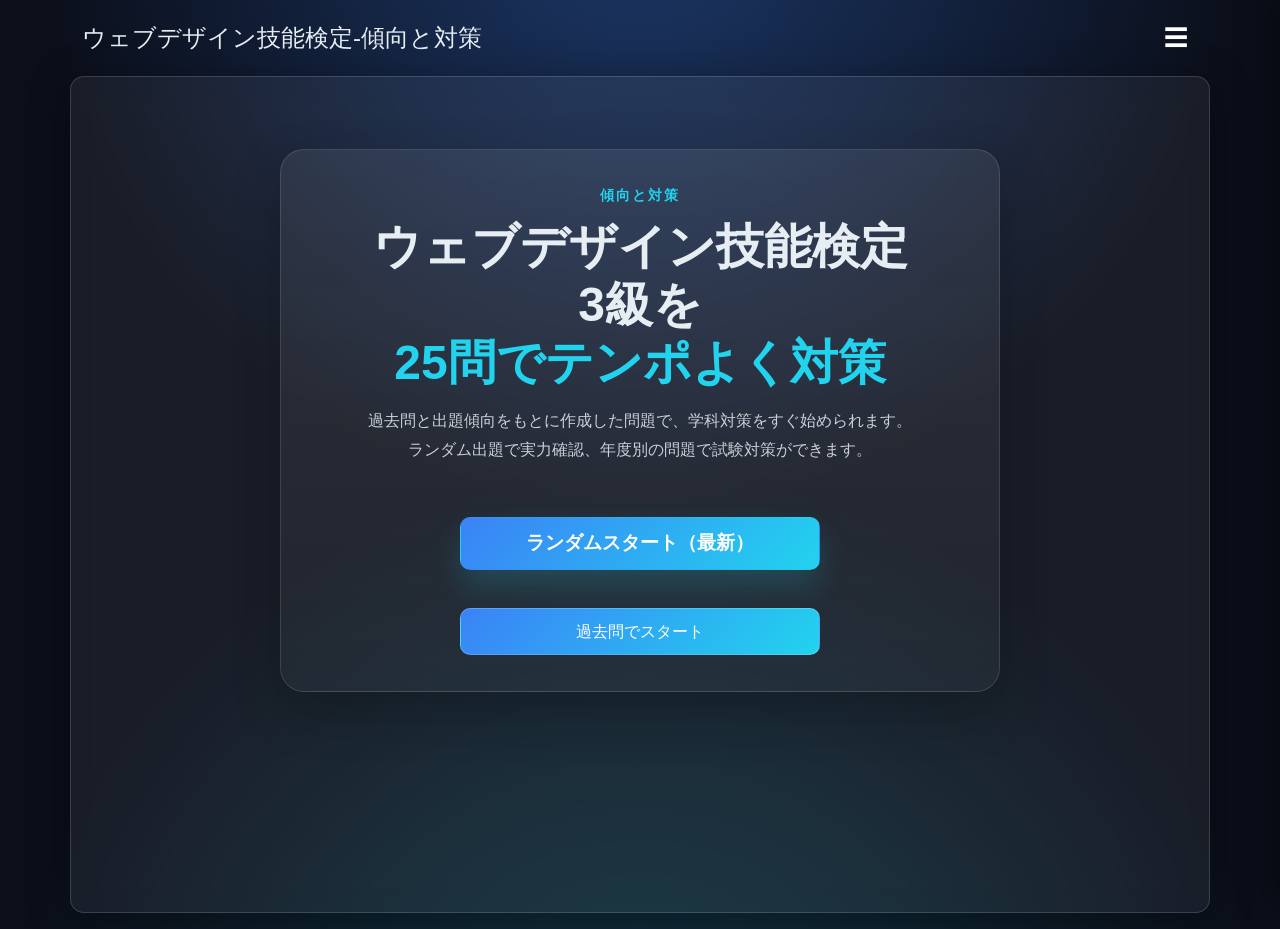
<file: index.html>
<!doctype html>
<html lang="ja">
  <head>
    <meta charset="UTF-8" />
    <meta name="viewport" content="width=device-width, initial-scale=1.0" />
    <meta
      name="description"
      content="このクイズは、ウェブデザイン技能検定3級（学科）の過去問と出題傾向をもとに作成した練習問題で実力を確認できる無料ツールです。ランダムに25問が出題され、70%以上の正答で合格レベルを目指せます。"
    />
    <meta property="og:title" content="ウェブデザイン技能検定3級 傾向と対策" />
    <meta
      property="og:description"
      content="過去問と出題傾向をもとに作成した問題で、学科対策ができる無料ツール。"
    />
    <meta property="og:type" content="website" />
    <meta property="og:url" content="https://web.fukuokamiyako.com/" />
    <meta
      property="og:image"
      content="https://web.fukuokamiyako.com/images/ogp.png"
    />
    <meta name="twitter:card" content="summary_large_image" />
    <meta name="twitter:title" content="ウェブデザイン技能検定3級 傾向と対策" />
    <meta
      name="twitter:description"
      content="過去問と出題傾向をもとに作成した問題で学科対策。無料で挑戦できます。"
    />
    <meta
      name="twitter:image"
      content="https://web.fukuokamiyako.com/images/ogp.png"
    />
    <script type="application/ld+json">
      {
        "@context": "https://schema.org",
        "@type": "WebApplication",
        "name": "ウェブデザイン技能検定3級 傾向と対策",
        "url": "https://web.fukuokamiyako.com/",
        "applicationCategory": "EducationApplication",
        "operatingSystem": "All",
        "description": "過去問と出題傾向をもとに作成した問題で、ウェブデザイン技能検定3級学科の対策ができる無料クイズツールです。",
        "inLanguage": "ja"
      }
    </script>
    <title>ウェブデザイン技能検定 3級 傾向と対策問題</title>
    <link rel="canonical" href="https://web.fukuokamiyako.com/" />
    <link
      href="https://cdn.jsdelivr.net/npm/bootstrap@5.3.0/dist/css/bootstrap.min.css"
      rel="stylesheet"
      integrity="sha384-9ndCyUaIbzAi2FUVXJi0CjmCapSmO7SnpJef0486qhLnuZ2cdeRhO02iuK6FUUVM"
      crossorigin="anonymous"
    />
    <link rel="stylesheet" href="css/style.css?v=5" />
  </head>

  <body>
    <!-- 変更: body直下にセマンティックなheaderを追加 -->
    <header class="site-header">
      <div class="site-header-inner container">
        <h1 class="bk_title">
          <a href="https://web.fukuokamiyako.com/" id="logo-link">
            ウェブデザイン技能検定-傾向と対策
          </a>
        </h1>
        <button
          id="menu-toggle"
          class="menu-toggle"
          aria-label="メニューを開く"
        >
          ☰
        </button>
      </div>
    </header>
    <nav id="hamburger-menu" class="hamburger-menu" aria-label="サイトメニュー">
      <ul>
        <li><a href="index.html">最初に戻る</a></li>
        <li><a href="record.html">記録を見る</a></li>
        <li><a href="?set=07">最新問題</a></li>
        <li><a href="?set=0506">過去問題</a></li>
        <li><a href="https://fukuokamiyako.com">このサイトについて</a></li>
      </ul>
      <div class="menu-footer">
        <small>© Fukuokamiyako</small>
      </div>
    </nav>

    <!-- 変更: mainの中に既存コンテンツをまとめる -->
    <main>
      <div class="wrapper container">
        <div class="container mb-4 mb-lg-5 p-3">
          <div
            id="progress-info"
            class="mb-1 fw-bold"
            style="display: none"
          ></div>
          <div class="progress" style="display: none">
            <div
              id="progress-bar"
              class="progress-bar bg-success"
              style="width: 0%"
            >
              0%
            </div>
          </div>

          <div
            id="final-result"
            class="alert alert-info mt-4"
            role="alert"
            style="display: none"
          ></div>

          <button
            id="retry-button"
            class="btn btn-warning mt-3"
            style="display: none"
          >
            もう一度挑戦する
          </button>

          <div
            id="quiz-container"
            class="mt-3 mb-3 row quiz-container"
            style="display: none"
          ></div>

          <div class="next-btn mt-3">
            <div class="text-center">
              <div id="fire-effect" class="my-2"></div>
              <button
                id="next-button"
                class="btn btn-primary w-100 mt-0"
                style="display: none"
              >
                次の問題へ
              </button>
            </div>
          </div>

          <!-- 変更: ファーストビューを整理したスタートエリア -->
          <section id="start-container" class="start-hero">
            <div class="start-hero-inner">
              <p class="start-label">傾向と対策</p>

              <h2 class="start-heading">
                ウェブデザイン技能検定3級を
                <span>25問でテンポよく対策</span>
              </h2>

              <p class="start-description">
                過去問と出題傾向をもとに作成した問題で、学科対策をすぐ始められます。<br />
                ランダム出題で実力確認、年度別の問題で試験対策ができます。
              </p>

              <div class="start-buttons">
                <a
                  href="?set=07"
                  id="start-button"
                  class="btn start-main-button"
                >
                  ランダムスタート（最新）
                </a>

                <a href="?set=0506" class="btn start-sub-button">
                  過去問でスタート
                </a>
              </div>
            </div>
          </section>
        </div>
      </div>
    </main>
    <!-- 解説モーダル -->
    <div class="modal fade" id="explanationModal" tabindex="-1">
      <div class="modal-dialog modal-dialog-centered">
        <div class="modal-content">
          <div class="modal-header">
            <h5 class="modal-title text-dark">解説</h5>
            <button
              type="button"
              class="btn-close"
              data-bs-dismiss="modal"
            ></button>
          </div>

          <div class="modal-body text-dark fs-5" id="explanation-text"></div>

          <div class="modal-footer">
            <button
              type="button"
              class="btn btn-primary"
              data-bs-dismiss="modal"
            >
              閉じる
            </button>
          </div>
        </div>
      </div>
    </div>

    <script src="https://cdn.jsdelivr.net/npm/bootstrap@5.3.0/dist/js/bootstrap.bundle.min.js"></script>
    <script src="js/quiz.js?v=5"></script>
    <script src="js/ui.js?v=5"></script>
    <script src="js/app.js?v=5"></script>
  </body>
</html>
</file>
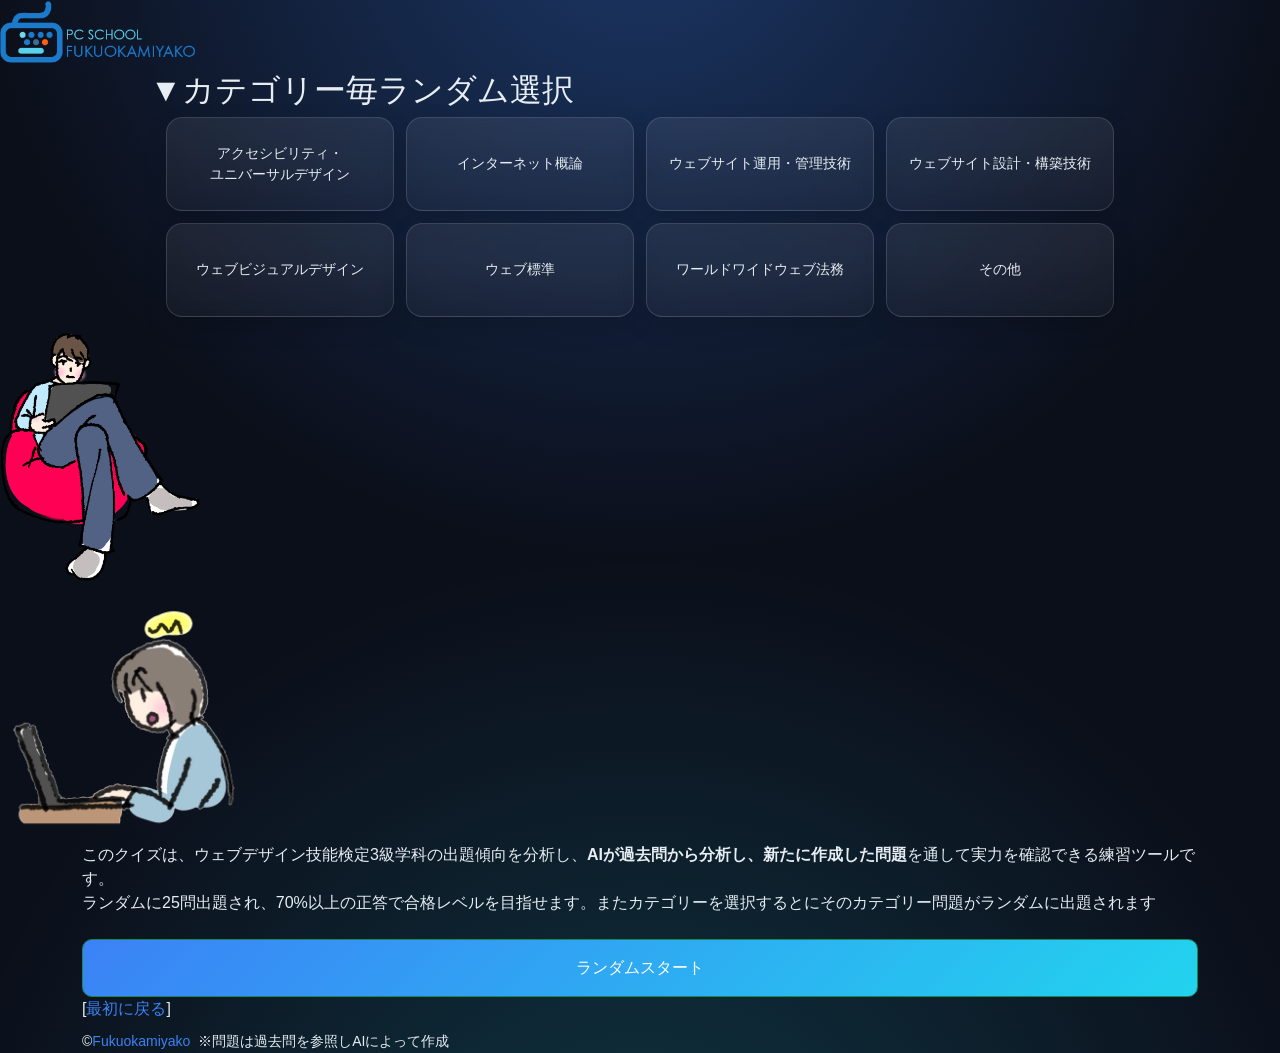
<file: index copy.html>
<!DOCTYPE html>
<html lang="ja">

<head>
    <meta charset="UTF-8">
    <meta name="viewport" content="width=device-width, initial-scale=1.0">
    <meta name="description"
        content="このクイズは、ウェブデザイン技能検定3級（学科）の出題傾向をAIが分析し、新たに作成した練習問題で実力を確認できる無料ツールです。ランダムに25問が出題され、70%以上の正答で合格レベルを目指せます。カテゴリーごとの出題も可能です。">
    <meta name="keywords" content="ウェブデザイン技能検定, 3級, 学科対策, AI問題, クイズ, 過去問, ウェブデザイン, 検定試験, 無料ツール">
    <meta property="og:title" content="ウェブデザイン技能検定3級 AI対策クイズ" />
    <meta property="og:description" content="AIが分析・作成したオリジナル問題で、過去問対策ができる無料ツール。カテゴリー選択にも対応。" />
    <meta property="og:type" content="website" />
    <meta property="og:url" content="https://web.fukuokamiyako.com/" />
    <meta property="og:image" content="https://web.fukuokamiyako.com/images/ogp.png" />
    <meta name="twitter:card" content="summary_large_image" />
    <meta name="twitter:title" content="ウェブデザイン技能検定3級 AI対策クイズ" />
    <meta name="twitter:description" content="AIが分析・作成した問題で学科対策！無料で挑戦できるカテゴリー別クイズ。" />
    <meta name="twitter:image" content="https://web.fukuokamiyako.com/images/ogp.png" />
    <script type="application/ld+json">
        {
          "@context": "https://schema.org",
          "@type": "WebApplication",
          "name": "ウェブデザイン技能検定3級 AI対策クイズ",
          "url": "https://web.fukuokamiyako.com/",
          "applicationCategory": "EducationApplication",
          "operatingSystem": "All",
          "description": "AIが分析・作成した問題で、ウェブデザイン技能検定3級学科の対策ができる無料クイズツールです。",
          "inLanguage": "ja"
        }
        </script>
    <title>ウェブデザイン技能検定 3級用AI対策問題 fukuokamiyako</title>
    <link rel="canonical" href="https://web.fukuokamiyako.com/" />
    <link href="https://cdn.jsdelivr.net/npm/bootstrap@5.3.0/dist/css/bootstrap.min.css" rel="stylesheet"
        integrity="sha384-9ndCyUaIbzAi2FUVXJi0CjmCapSmO7SnpJef0486qhLnuZ2cdeRhO02iuK6FUUVM" crossorigin="anonymous">
    <link rel="stylesheet" href="css/style.css">
</head>

<body>
    <div class="background">
        <h1 class="bk_title">
            <a href="#" id="logo-link"><img src="images/logo.png" alt="Logo" width="200"></a>
        </h1>
        <div class="category_box">
            <h2 class="bk_sub_title">▼カテゴリー毎ランダム選択</h2>
            <ul class="category">
                <li><a href="#" class="category-link">アクセシビリティ・<br>ユニバーサルデザイン</a></li>
                <li><a href="#" class="category-link">インターネット概論</a></li>
                <li><a href="#" class="category-link">ウェブサイト運用・管理技術</a></li>
                <li><a href="#" class="category-link">ウェブサイト設計・構築技術</a></li>
                <li><a href="#" class="category-link">ウェブビジュアルデザイン</a></li>
                <li><a href="#" class="category-link">ウェブ標準</a></li>
                <li><a href="#" class="category-link">ワールドワイドウェブ法務</a></li>
                <li><a href="#" class="category-link">その他</a></li>
            </ul>


        </div>
    </div>
    <div class="man"><img src="images/22329453.png" alt="" width="200"></div>
    <div class="woman"><img src="images/22327447.png" alt="" width="250"></div>

    </div>
    <div class="container">
        <h1 class="title">
            <a href="#" id="logo-link"><img src="images/logo.png" alt="Logo" width="200"></a>
        </h1>
        <main>
            <div id="progress-info" class="mb-3 fw-bold border py-1" style="display: none;">
            </div>
            <div class="progress" style="display: none;">
                <div id="progress-bar" class="progress-bar bg-success" style="width: 0%;">0%</div>
            </div>

            <div id="final-result" class="alert alert-info mt-4" role="alert" style="display: none;"></div>

            <button id="retry-button" class="btn btn-warning mt-3" style="display: none;">もう一度挑戦する</button>

            <div id="quiz-container" class="mt-3 mb-3 row quiz-container" style="display: none;"></div>

            <div class="next-btn">
                <div class="text-center">
                    <div id="fire-effect" class="my-2"></div>
                    <button id="next-button" class="btn btn-primary w-100 mt-0" style="display: none;">次の問題へ</button>
                </div>
            </div>


            <!-- スタートボタン -->
            <div id="start-container">
                <p>このクイズは、ウェブデザイン技能検定3級学科の出題傾向を分析し、<strong>AIが過去問から分析し、新たに作成した問題</strong>を通して実力を確認できる練習ツールです。</p>
                <p>ランダムに25問出題され、70%以上の正答で合格レベルを目指せます。またカテゴリーを選択するとにそのカテゴリー問題がランダムに出題されます</p>

                <button id="start-button" class="btn btn-success w-100 py-3 text-center">ランダムスタート</button>
            </div>
        </main>

        <footer>
            <p class="mb-2">[<a href="https://web.fukuokamiyako.com/" class="">最初に戻る</a>]</p>
            <small>&copy;<a href="https://fukuokamiyako.com" target="_blank">Fukuokamiyako</a>
                &nbsp;※問題は過去問を参照しAIによって作成</small>

        </footer>
    </div>

<script src="js/quiz.js"></script>
<script src="js/ui.js"></script>
<script src="js/app.js"></script>


    <script>
        // ✅ 修正済み完全版 JavaScript
        let questions = [];
        let currentQuestionIndex = 0;
        let score = 0;
        let consecutiveCorrect = 0;
        let categoryStats = {};

        document.addEventListener("DOMContentLoaded", function () {
            // ロゴクリックでリロード
            const logoLink = document.getElementById("logo-link");
            if (logoLink) {
                logoLink.addEventListener("click", function (e) {
                    e.preventDefault();
                    location.reload();
                });
            }

            // タイトルクリックでリロード
            document.addEventListener("click", function (e) {
                if (e.target && e.target.id === "title-reload") {
                    e.preventDefault();
                    location.reload();
                }
            });

            // カテゴリークリック
            document.querySelectorAll(".category-link").forEach(item => {
                item.style.cursor = "pointer";
                item.addEventListener("click", function (e) {
                    e.preventDefault();
                    const selectedCategory = this.textContent.trim();
                    showQuizUI();
                    startQuiz(selectedCategory);
                });
            });

            // ランダムスタートボタン
            document.getElementById("start-button").addEventListener("click", function () {
                showQuizUI();
                startQuiz();
            });

            // 再挑戦ボタン
            document.getElementById("retry-button").addEventListener("click", () => {
                document.getElementById("final-result").style.display = "none";
                document.getElementById("retry-button").style.display = "none";
                document.querySelector(".category_box").style.display = "block";
                document.getElementById("start-container").style.display = "block";
                document.getElementById("progress-info").style.display = "none";
                document.querySelector(".progress").style.display = "none";
                document.getElementById("quiz-container").style.display = "none";
                document.getElementById("next-button").style.display = "none";
                document.querySelector(".title").innerHTML = `
            <a href="#" id="logo-link"><img src="images/logo.png" alt="Logo" width="200"></a>
        `;
            });

            // showQuizUI
            function showQuizUI() {
                document.querySelector(".category_box").style.display = "none";
                document.getElementById("start-container").style.display = "none";
                document.getElementById("final-result").style.display = "none";
                document.getElementById("retry-button").style.display = "none";
                document.getElementById("progress-info").style.display = "block";
                document.querySelector(".progress").style.display = "block";
                document.getElementById("quiz-container").style.display = "block";
                document.getElementById("next-button").style.display = "block";
            }

            // シャッフル関数
            function shuffleArray(array) {
                for (let i = array.length - 1; i > 0; i--) {
                    const j = Math.floor(Math.random() * (i + 1));
                    [array[i], array[j]] = [array[j], array[i]];
                }
                return array;
            }

            // 問題データ取得とクイズ開始
            function startQuiz(category = null) {
                fetch("questions_with_categories.json")
                    .then(response => response.json())
                    .then(data => {
                        const filtered = category ? data.filter(q => q.category === category) : data;
                        questions = shuffleArray(filtered);
                        while (questions.length < 25) {
                            questions = questions.concat(shuffleArray(filtered));
                        }
                        questions = questions.slice(0, 25);

                        currentQuestionIndex = 0;
                        score = 0;
                        consecutiveCorrect = 0;
                        categoryStats = {};

                        document.querySelector(".title").innerHTML =
                            `<a href="#" id="title-reload" style="text-decoration: none; color: inherit;">
                        ウェブデザイン技能検定<br>3級用AI対策問題</a>` +
                            (category ? `<br><small class="text-muted">（${category}）</small>` : "");

                        showQuestion();
                    })
                    .catch(error => console.error("問題データの読み込みに失敗しました:", error));
            }

            // 次の問題ボタン
            document.getElementById("next-button").addEventListener("click", () => {
                currentQuestionIndex++;
                if (currentQuestionIndex < questions.length) {
                    showQuestion();
                } else {
                    showFinalResultWithCategoryBreakdown(score, questions, categoryStats);
                }
            });

            function updateProgress() {
                const total = questions.length;
                const answeredCount = currentQuestionIndex + 1;
                const accuracy = Math.round((score / answeredCount) * 100);
                const progressPercent = Math.round((answeredCount / total) * 100);
                let fireIcons = "🔥".repeat(Math.min(consecutiveCorrect, 25));
                setTimeout(() => {
                    document.getElementById("fire-effect").textContent = fireIcons;
                }, 10);

                document.getElementById("progress-info").innerHTML =
                    `現在 ${answeredCount} / ${total} 問  (正解数: <span class="text-success fw-bold">${score}</span>, 正答率: <span class="text-primary fw-bold">${accuracy}%</span>)`;
                document.getElementById("progress-bar").style.width = progressPercent + "%";
                document.getElementById("progress-bar").textContent = progressPercent + "%";
                document.getElementById("fire-effect").innerHTML = `<span class="fs-2 fw-bold fire-animation">${fireIcons}</span>`;
            }


            // 問題表示
            function showQuestion() {
                const quizContainer = document.getElementById("quiz-container");
                quizContainer.innerHTML = "";
                const questionData = questions[currentQuestionIndex];

                const quizWrapper = document.createElement("div");
                quizWrapper.classList.add("d-block", "gap-4");

                const leftCol = document.createElement("div");
                leftCol.classList.add("quiz-left");

                const questionBox = document.createElement("div");
                questionBox.classList.add("mb-3");
                questionBox.innerHTML = `
            <h3 class="q-title">第${currentQuestionIndex + 1}問<span>（${questionData.category || "カテゴリー不明"}）</span></h3>
            <p class="fw-bold">${questionData.question}</p>`;

                const choicesDiv = document.createElement("div");
                choicesDiv.classList.add("mb-1", "row", "mx-auto");

                const resultDiv = document.createElement("p");
                resultDiv.classList.add("fw-bold", "mt-2");

                let isAnswered = false;

                questionData.choices.forEach((choice, index) => {
                    const choiceWrapper = document.createElement("div");
                    choiceWrapper.classList.add("col", "mb-2");

                    const button = document.createElement("button");
                    button.textContent = choice;
                    button.classList.add("btn", "btn-outline-primary", "d-block", "w-100");

                    button.onclick = () => {
                        if (!isAnswered) {
                            checkAnswer(index);
                            isAnswered = true;
                        }
                    };

                    choiceWrapper.appendChild(button);
                    choicesDiv.appendChild(choiceWrapper);
                });

                leftCol.appendChild(questionBox);
                leftCol.appendChild(choicesDiv);
                leftCol.appendChild(resultDiv);

                const rightCol = document.createElement("div");
                rightCol.classList.add("quiz-right", "d-flex", "flex-column", "align-items-center", "justify-content-start");

                const explanationButton = document.createElement("button");
                explanationButton.textContent = "解説を見る";
                explanationButton.classList.add("btn", "btn-secondary", "mt-1", "w-100");

                const explanationDiv = document.createElement("div");
                explanationDiv.classList.add("text-muted", "mt-2", "w-100");
                explanationDiv.style.display = "none";

                explanationButton.onclick = () => {
                    explanationDiv.style.display = "block";
                };

                rightCol.appendChild(explanationButton);
                rightCol.appendChild(explanationDiv);

                quizWrapper.appendChild(leftCol);
                quizWrapper.appendChild(rightCol);
                quizContainer.appendChild(quizWrapper);

                function checkAnswer(selectedIndex) {
                    const correctIndex = questionData.correct;
                    const correctAnswer = questionData.choices[correctIndex];
                    const category = questionData.category || "未分類";

                    if (!categoryStats[category]) {
                        categoryStats[category] = { correct: 0, total: 0 };
                    }
                    categoryStats[category].total++;

                    if (selectedIndex === correctIndex) {
                        resultDiv.textContent = "正解です！";
                        resultDiv.classList.add("text-success", "text-center");
                        score++;
                        consecutiveCorrect++;
                        categoryStats[category].correct++;
                    } else {
                        resultDiv.textContent = "不正解です。";
                        resultDiv.classList.add("text-danger", "text-center");
                        consecutiveCorrect = 0;
                    }

                    explanationDiv.innerHTML = `<strong>正解は「${correctAnswer}」です。</strong> ${questionData.explanation}`;
                    document.getElementById("next-button").style.display = "inline-block";
                    updateProgress();
                }
            }

            // 正答率表示 + 再挑戦リンク付き結果画面
            function showFinalResultWithCategoryBreakdown(score, questions, categoryStats, selectedCategory = null) {
                document.getElementById("quiz-container").innerHTML = "";
                document.getElementById("next-button").style.display = "none";
                const accuracy = Math.round((score / questions.length) * 100);

                let resultMessage = "";
                if (accuracy === 100) resultMessage = "パーフェクト！🎉🎉🎉🎉";
                else if (accuracy >= 90) resultMessage = "かなり余裕で合格！ 🎉🎉";
                else if (accuracy >= 80) resultMessage = "余裕で合格！ 😊";
                else if (accuracy >= 70) resultMessage = "合格！ 👍";
                else resultMessage = "残念！もっと頑張ろう！ 😢";

                let categoryBreakdown = "";
                if (!selectedCategory) {
                    categoryBreakdown = "<hr><strong>カテゴリ別 正答率:</strong><ul class='mt-2'>";
                    for (const [cat, stat] of Object.entries(categoryStats)) {
                        const catAccuracy = Math.round((stat.correct / stat.total) * 100);
                        categoryBreakdown += `<li><a href="#" class="retry-category" data-category="${cat}">${cat}：${catAccuracy}%（${stat.correct}/${stat.total}問）</a></li>`;
                    }
                    categoryBreakdown += "</ul>";
                }

                document.getElementById("final-result").style.display = "block";
                document.getElementById("final-result").innerHTML =
                    `全25問中 ${score}問正解でした！ (正答率: ${accuracy}%)<br><span class="fs-4 fw-bold text-primary">${resultMessage}</span>${categoryBreakdown}`;

                document.getElementById("retry-button").style.display = "block";
            }

            // 再挑戦リンク
            document.addEventListener("click", function (e) {
                if (e.target && e.target.classList.contains("retry-category")) {
                    e.preventDefault();
                    const selectedCategory = e.target.getAttribute("data-category");
                    showQuizUI();
                    startQuiz(selectedCategory);
                }
            });
        });

    </script>

    <!-- Google tag (gtag.js) -->
    <script async src="https://www.googletagmanager.com/gtag/js?id=G-FNS2RDJTK0"></script>
    <script>
        window.dataLayer = window.dataLayer || [];
        function gtag() { dataLayer.push(arguments); }
        gtag('js', new Date());

        gtag('config', 'G-FNS2RDJTK0');
    </script>
</body>

</html>
</file>
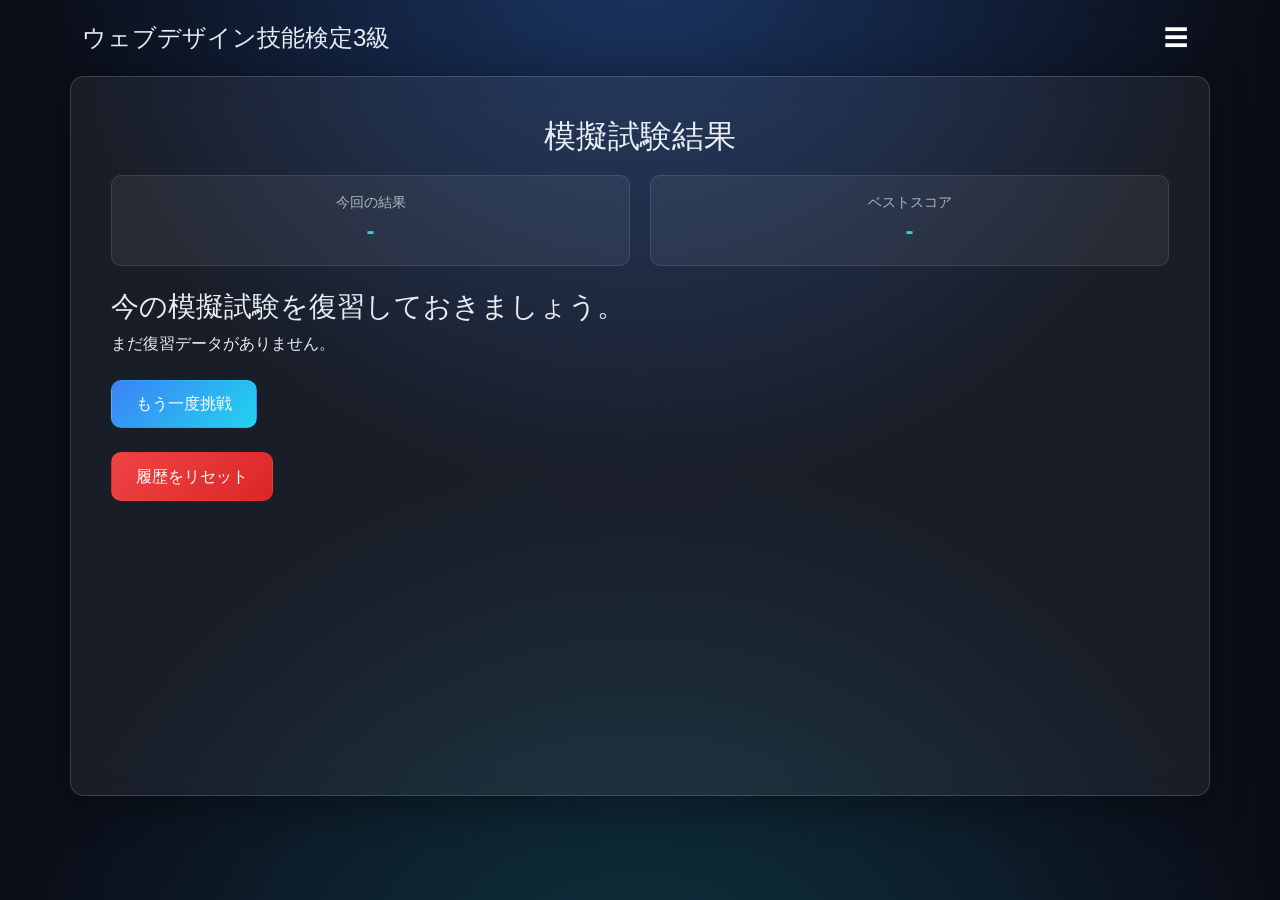
<file: record.html>
<!doctype html>
<html lang="ja">
  <head>
    <meta charset="UTF-8" />
    <meta name="viewport" content="width=device-width, initial-scale=1.0" />
    <title>模擬試験結果</title>
    <link
      href="https://cdn.jsdelivr.net/npm/bootstrap@5.3.0/dist/css/bootstrap.min.css"
      rel="stylesheet"
      integrity="sha384-9ndCyUaIbzAi2FUVXJi0CjmCapSmO7SnpJef0486qhLnuZ2cdeRhO02iuK6FUUVM"
      crossorigin="anonymous"
    />
    <link
      rel="stylesheet"
      href="https://cdnjs.cloudflare.com/ajax/libs/font-awesome/6.5.0/css/all.min.css"
    />
    <link rel="stylesheet" href="css/style.css?v=5" />
  </head>

  <body>
    <header class="site-header">
      <div class="site-header-inner container">
        <h1 class="bk_title">
          <a href="index.html"> ウェブデザイン技能検定3級 </a>
        </h1>
        <button
          id="menu-toggle"
          class="menu-toggle"
          aria-label="メニューを開く"
        >
          ☰
        </button>
      </div>
    </header>
    <nav id="hamburger-menu" class="hamburger-menu" aria-label="サイトメニュー">
      <ul>
        <li><a href="index.html">最初に戻る</a></li>
        <li><a href="record.html">記録を見る</a></li>
        <li><a href="index.html?set=07">最新問題</a></li>
        <li><a href="index.html?set=0506">過去問題</a></li>
        <li><a href="https://fukuokamiyako.com">このサイトについて</a></li>
      </ul>
      <div class="menu-footer">
        <small>© Fukuokamiyako</small>
      </div>
    </nav>
    <main>
      <div class="wrapper container">
        <h2 class="text-center">模擬試験結果</h2>

        <div class="result-cards">
          <div class="result-card">
            <p class="label">今回の結果</p>
            <p class="value" id="result">-</p>
          </div>

          <div class="result-card">
            <p class="label">ベストスコア</p>
            <p class="value" id="best">-</p>
          </div>
        </div>

        <h3 class="mt-4">今の模擬試験を復習しておきましょう。</h3>
        <ul id="review-history"></ul>

        <a href="index.html" class="btn">もう一度挑戦</a>

        <br />

        <button id="clearBtn" class="btn clear">履歴をリセット</button>
      </div>
    </main>

    <script>
      const menuToggle = document.getElementById("menu-toggle");
      const hamburgerMenu = document.getElementById("hamburger-menu");

      if (menuToggle && hamburgerMenu) {
        menuToggle.addEventListener("click", () => {
          hamburgerMenu.classList.toggle("active");
        });
      }

      /* 問題数 */

      const totalQuestions = 25;

      /* URLパラメータ取得 */

      const params = new URLSearchParams(location.search);

      const scoreParam = params.get("score");

      const correct = Number(scoreParam);

      /* localStorage取得（壊れ対策） */

      let history;
      let reviewHistory;

      try {
        history = JSON.parse(localStorage.getItem("exam_history")) || [];
      } catch {
        history = [];
      }

      try {
        reviewHistory =
          JSON.parse(localStorage.getItem("review_history")) || [];
      } catch {
        reviewHistory = [];
      }

      /* スコアが有効なら保存 */

      if (
        scoreParam !== null &&
        !isNaN(correct) &&
        correct >= 0 &&
        correct <= totalQuestions
      ) {
        const record = {
          date: new Date().toLocaleString("ja-JP", {
            year: "numeric",
            month: "numeric",
            day: "numeric",
            hour: "2-digit",
            minute: "2-digit",
          }),

          correct: correct,

          total: totalQuestions,
        };

        /* 直前の同一データ保存防止 */

        if (history.length === 0 || history[0].correct !== correct) {
          history.unshift(record);
        }

        /* 最大20件 */

        history = history.slice(0, 20);

        /* 保存 */

        localStorage.setItem("exam_history", JSON.stringify(history));
      }

      /* 今回結果表示 */

      if (scoreParam !== null && !isNaN(correct)) {
        document.getElementById("result").textContent =
          correct + " / " + totalQuestions;
      }

      /* ベストスコア */

      if (history.length > 0) {
        const best = Math.max(...history.map((h) => h.correct));

        document.getElementById("best").textContent =
          best + " / " + totalQuestions;
      }

      /* 履歴表示 */

      const reviewUl = document.getElementById("review-history");

      if (reviewUl) {
        if (reviewHistory.length === 0) {
          const li = document.createElement("li");
          li.textContent = "まだ復習データがありません。";
          reviewUl.appendChild(li);
        } else {
          reviewHistory.forEach((item) => {
            const li = document.createElement("li");
            const choices = item.choices || [];
            const userAnswer =
              choices[item.userAnswer] !== undefined
                ? choices[item.userAnswer]
                : "未回答";
            const correctAnswer =
              choices[item.correct] !== undefined
                ? choices[item.correct]
                : "不明";

            li.innerHTML = `
              <div class="review-item">
                <p class="review-question">
                  <strong>Q. ${item.question}</strong>
                </p>

                <ul class="review-choices">
                  ${choices
                    .map(
                      (choice, i) => `
                        <li class="
                          ${i === item.correct ? "correct-choice" : ""}
                          ${i === item.userAnswer ? "user-choice" : ""}
                        ">
                          ${choice}
                        </li>
                      `,
                    )
                    .join("")}
                </ul>

                <p class="review-answer ${item.userAnswer === item.correct ? "correct" : "wrong"}">
                  ${
                    item.userAnswer === item.correct
                      ? '<i class="fa-solid fa-circle-check"></i>'
                      : '<i class="fa-solid fa-circle-xmark"></i>'
                  }
                  あなたの回答：${userAnswer}
                </p>

                <p class="review-correct">
                  正解：${correctAnswer}
                </p>

                <p class="review-explanation">
                  ${item.explanation}
                </p>
              </div>
            `;

            reviewUl.appendChild(li);
          });
        }
      }

      /* 履歴リセット */

      document.getElementById("clearBtn").addEventListener("click", () => {
        if (confirm("履歴を削除しますか？")) {
          localStorage.removeItem("exam_history");

          location.reload();
        }
      });
    </script>
  </body>
</html>
</file>
<file: css/style.css>
/* ===============================
   Root variables
================================ */
:root {
  --base-color: #0b0f1a;
  --main-color: #3b82f6;
  --accent-color: #22d3ee;
  --text-color: #e6edf3;
  --white: rgba(255, 255, 255, 0.08);
  --black: #020617;
  --glass-border: rgba(255, 255, 255, 0.15);
}

/* ===============================
   Reset
================================ */
*,
*::before,
*::after {
  margin: 0;
  padding: 0;
  box-sizing: border-box;
}

p {
  margin-bottom: 0;
}

/* ===============================
   Base
================================ */
body {
  font-family: "Hiragino Kaku Gothic ProN", Meiryo, sans-serif;
  color: var(--text-color);
  min-height: 100svh;
  background:
    radial-gradient(circle at 50% -10%, rgba(59, 130, 246, 0.35), transparent 50%),
    radial-gradient(circle at 50% 120%, rgba(34, 211, 238, 0.2), transparent 50%),
    var(--base-color);

  /* background:
    radial-gradient(circle at 10% 20%, #1e3a8a 0%, transparent 40%),
    radial-gradient(circle at 80% 70%, #0891b2 0%, transparent 40%),
    var(--base-color); */
}

/* ===============================
   Link
================================ */
a {
  color: var(--main-color);
  text-decoration: none;
}

a:hover {
  color: var(--accent-color);
}

a:active,
a:focus {
  outline: 2px dashed var(--accent-color);
  outline-offset: 2px;
}

/* ===============================
   Layout
================================ */
.wrapper {
  /* max-width:1200pxnext-btn; */
  width: calc(100% - 2rem);
  margin: 1rem auto;
  padding: 2.5rem;
  padding-bottom: 7rem;

  backdrop-filter: blur(12px);
  background: rgba(255, 255, 255, 0.06);
  border: 1px solid var(--glass-border);
  border-radius: 14px;

  box-shadow: 0 8px 40px rgba(0, 0, 0, 0.35);

  min-height: 80vh;
}

@media (max-width:600px) {
  .wrapper {
    min-height: auto;
    padding-bottom: 2rem;
  }
}

/* ===============================
   Header
================================ */
.site-header {
  padding: 1rem 0 0;
}

.site-header-inner {
  display: flex;
  justify-content: space-between;
  align-items: center;
  gap: 1rem;
}

header h1 {
  font-size: 1.5rem;
  margin-bottom: 0;
  text-align: left;
}

.bk_title a {
  color: var(--text-color);
  font-size: 1.5rem;
}

.bk_title small {
  font-size: 0.95rem;
}

.site-header-link {
  display: inline-flex;
  align-items: center;
  padding: .7rem 1rem;

  color: rgba(230, 237, 243, .92);
  background: rgba(255, 255, 255, .05);
  border: 1px solid rgba(255, 255, 255, .16);
  border-radius: 999px;

  transition: background .2s ease, border-color .2s ease, transform .2s ease;
}

.site-header-link:hover {
  color: white;
  background: rgba(255, 255, 255, .1);
  border-color: rgba(255, 255, 255, .28);
  transform: translateY(-2px);
}

.menu-toggle {
  display: inline-flex;
  align-items: center;
  justify-content: center;
  width: 44px;
  height: 44px;
  padding: 0;

  font-size: 24px;
  line-height: 1;
  color: #fff;
  background: none;
  border: none;
  border-radius: 999px;

  transition: background .2s ease;
}

.menu-toggle:hover,
.menu-toggle:focus {
  background: rgba(255, 255, 255, .08);
}

.hamburger-menu {
  position: fixed;
  top: 0;
  right: -260px;
  display: flex;
  flex-direction: column;
  justify-content: space-between;
  width: 260px;
  height: 100%;
  padding: 20px;

  color: #fff;
  background: #111;
  box-shadow: -12px 0 30px rgba(0, 0, 0, .35);

  transition: right .3s ease;
  z-index: 9999;
}

.hamburger-menu.active {
  right: 0;
}

.hamburger-menu ul {
  margin: 4rem 0 0;
  padding: 0;
  list-style: none;
}

.hamburger-menu li+li {
  margin-top: 1rem;
}

.hamburger-menu a {
  color: rgba(255, 255, 255, .92);
  font-size: 1rem;
}

.hamburger-menu a:hover {
  color: white;
}

.menu-footer {
  padding-top: 1.5rem;
  font-size: .85rem;
  color: rgba(255, 255, 255, .65);
}

h1.title {
  display: none;
}

@media (max-width:768px) {
  .title {
    display: block;
    margin: 0 auto .5em;
    text-align: center;
    font-size: 1em;
    font-weight: bold;
  }

}

/* ===============================
   Question title
================================ */
h3.q-title {
  font-size: 1.1em;

  background: linear-gradient(135deg,
      #3b82f6,
      #22d3ee);

  padding: .6rem;
  color: white;
  border-radius: 6px;
}

h3.q-title span {
  font-size: .8rem;
}

/* ===============================
   Progress
================================ */
#progress-info {
  font-size: .9rem;
  opacity: .8;
}

.progress {
  width: 100%;
  background: rgba(255, 255, 255, .08);
  border-radius: 5px;
  margin-top: .5rem;
}

#progress-bar {
  background: linear-gradient(90deg,
      #22d3ee,
      #3b82f6);

  height: 20px;
  width: 0;

  color: white;
  text-align: center;
  line-height: 20px;

  border-radius: 5px;
}

/* ===============================
   Quiz fade
================================ */
#quiz-container {
  opacity: 1;
  transition: opacity .35s ease;
}

#quiz-container.is-fading-out {
  opacity: 0;
}

#next-button {
  display: none !important;
}

/* ===============================
   Start hero
================================ */
.start-hero {
  max-width: 720px;
  margin: 0 auto 2.75rem;
  padding: 2.25rem 1.5rem;

  text-align: center;

  background: linear-gradient(180deg,
      rgba(255, 255, 255, .08),
      rgba(255, 255, 255, .04));

  border: 1px solid rgba(255, 255, 255, .12);
  border-radius: 24px;

  box-shadow: 0 20px 50px rgba(0, 0, 0, .22);
}

.start-hero-inner {
  max-width: 560px;
  margin: 0 auto;
}

.start-label {
  margin-bottom: .75rem;

  font-size: .85rem;
  font-weight: 700;
  letter-spacing: .14em;
  text-transform: uppercase;

  color: var(--accent-color);
}

.start-heading {
  margin-bottom: 1rem;

  font-size: clamp(2rem, 4vw, 3rem);
  line-height: 1.2;
  font-weight: 700;
}

.start-heading span {
  display: block;
  color: var(--accent-color);
}

.start-description {
  margin-bottom: 1.75rem;

  font-size: 1rem;
  line-height: 1.8;
  color: rgba(230, 237, 243, .85);
}

.start-buttons {
  display: flex;
  flex-direction: column;
  align-items: center;
  gap: .85rem;
}

.start-main-button,
.start-sub-button {
  width: min(100%, 360px);
  border-radius: 16px;
}

.start-main-button {
  padding: 1rem 1.5rem;

  font-size: 1.2rem;
  font-weight: 700;

  background: linear-gradient(135deg,
      #22d3ee,
      #3b82f6);

  box-shadow: 0 16px 30px rgba(34, 211, 238, .18);
}

.start-main-button:hover {
  color: white;
  transform: translateY(-3px) scale(1.01);
  box-shadow: 0 20px 36px rgba(34, 211, 238, .22);
}

.start-sub-button {
  padding: .9rem 1.4rem;

  font-size: .98rem;
  font-weight: 500;

  color: rgba(230, 237, 243, .9);
  background: rgba(255, 255, 255, .03);
  border: 1px solid rgba(255, 255, 255, .18);
  box-shadow: none;
}

.start-sub-button:hover {
  color: white;
  background: rgba(255, 255, 255, .08);
  border-color: rgba(255, 255, 255, .3);
}

/* ===============================
   Answer result
================================ */
#answer-result {
  display: none;
}

/* quiz.js で結果表示時にこのクラスを付ける */
.answer-result-box {
  display: flex !important;
  align-items: center;
  justify-content: center;

  margin-top: 1rem;
  padding: 1rem 1.25rem;

  border-radius: 14px;
  border: 1px solid transparent;

  font-size: 2rem;
  font-weight: 700;
  text-align: center;
  line-height: 1.4;

  animation: answerResultPop .3s ease;
}

/* 正解時の色と背景 */
.answer-result-correct {
  color: #22c55e;
  background: rgba(34, 197, 94, .16);
  border-color: rgba(34, 197, 94, .35);
  box-shadow: 0 8px 20px rgba(34, 197, 94, .12);
}

/* 不正解時の色と背景 */
.answer-result-incorrect {
  color: #ef4444;
  background: rgba(239, 68, 68, .16);
  border-color: rgba(239, 68, 68, .35);
  box-shadow: 0 8px 20px rgba(239, 68, 68, .12);
}

@keyframes answerResultPop {
  0% {
    opacity: 0;
    transform: scale(.96);
  }

  100% {
    opacity: 1;
    transform: scale(1);
  }
}

/* ===============================
   Category
================================ */
.category {
  display: grid;
  grid-template-columns: repeat(auto-fit, minmax(200px, 1fr));
  gap: 12px;
  list-style: none;
  padding: 0 1rem;
}

.category_box {
  max-width: 980px;
  margin: 0 auto;
}

.category-header {
  max-width: 680px;
  margin: 0 auto 1.5rem;
  text-align: center;
}

.category-label {
  margin-bottom: .5rem;

  font-size: .8rem;
  font-weight: 700;
  letter-spacing: .14em;
  text-transform: uppercase;

  color: var(--accent-color);
}

.category-title {
  margin-bottom: .5rem;
  font-size: 1.8rem;
  font-weight: 700;
}

.category-description {
  color: rgba(230, 237, 243, .8);
  line-height: 1.7;
}

.category-link {
  display: flex;
  flex-direction: column;
  justify-content: center;
  align-items: center;

  min-height: 94px;
  padding: 1rem;

  border-radius: 16px;

  background: linear-gradient(180deg,
      rgba(255, 255, 255, .08),
      rgba(255, 255, 255, .04));
  border: 1px solid rgba(255, 255, 255, .14);

  backdrop-filter: blur(8px);

  color: var(--text-color);
  font-size: .88rem;
  line-height: 1.5;
  text-align: center;

  box-shadow: 0 10px 24px rgba(0, 0, 0, .16);
  transition: transform .2s ease, border-color .2s ease, box-shadow .2s ease;
}

.category-link:hover {
  color: white;
  transform: translateY(-6px);
  border-color: var(--accent-color);

  box-shadow: 0 16px 30px rgba(0, 0, 0, .26);
}

.category-link.active {
  font-weight: bold;
  color: #0d6efd;
}

/* ===============================
   Options
================================ */
.options {
  display: grid;
  grid-template-columns: repeat(auto-fit, minmax(150px, 1fr));
  gap: 1rem;

  min-height: 80px;
}

@media (max-width:600px) {

  .options {
    min-height: 150px;
  }

}

/* ===============================
   Buttons
================================ */
button {
  padding: .75rem 1.5rem;

  border: none;
  border-radius: 10px;

  color: white;

  background: linear-gradient(135deg,
      #3b82f6,
      #22d3ee);

  transition: .2s;
}

button:hover {
  transform: translateY(-2px);

  box-shadow: 0 10px 20px rgba(0, 0, 0, .35);
}


/* ===============================
   Animation
================================ */
.btn-success {
  animation: correctFlash .4s;
}

@keyframes correctFlash {

  0% {
    transform: scale(1);
  }

  50% {
    transform: scale(1.05);
  }

  100% {
    transform: scale(1);
  }

}

/* ===============================
   Responsive
================================ */
@media (max-width:600px) {

  .container {
    padding: 0;
  }

  button {
    width: 100%;
  }

  .quiz-left {
    font-size: .8em;
  }

  #start-container {
    font-size: 12px;
  }

  .btn {
    margin: 0;
  }

  .start-hero {
    padding: 1.5rem 1rem;
    margin: 0 1rem 2rem;
  }

  .start-heading {
    font-size: 1.5rem;
  }

  .start-description {
    font-size: .95rem;
    line-height: 1.7;
    text-align: left;
  }

  .result-cards {
    flex-direction: column;
  }

  .category-title {
    font-size: 1.45rem;
  }

}


.final-box {
  text-align: center;
  padding: 1.5rem;
}

.final-score {
  font-size: 1.8rem;
  font-weight: bold;
  margin: 1rem 0;
  color: var(--accent-color);
}

/* ===============================
   Record page
================================ */

.box {
  max-width: 900px;
  margin: 2rem auto;
  padding: 2rem;

  background: rgba(255, 255, 255, 0.06);
  backdrop-filter: blur(12px);

  border: 1px solid var(--glass-border);
  border-radius: 14px;

  box-shadow: 0 8px 40px rgba(0, 0, 0, 0.35);

  color: var(--text-color);
}

/* 見出し */

.box h2 {
  text-align: center;
  margin-bottom: 1.5rem;

  font-size: 1.5rem;

  background: linear-gradient(135deg,
      var(--main-color),
      var(--accent-color));

  -webkit-background-clip: text;
  -webkit-text-fill-color: transparent;
}

/* 結果 */

.result-cards {
  display: flex;
  gap: 20px;
  margin: 20px 0;
}

.result-card {
  flex: 1;
  padding: 16px;

  text-align: center;

  background: rgba(255, 255, 255, 0.06);
  border: 1px solid rgba(255, 255, 255, 0.1);
  border-radius: 10px;
}

.result-card .label {
  font-size: 14px;
  opacity: 0.7;
}

.result-card .value {
  font-size: 24px;
  font-weight: bold;
  color: #22d3ee;
}

/* 履歴 */

.history {
  margin-top: 2rem;
}

.history h3 {
  font-size: 1.1rem;
  margin-bottom: .5rem;
}

.history ul {
  list-style: none;
}

.history li {
  display: flex;
  justify-content: space-between;
  padding: 8px 0;
  border-bottom: 1px solid rgba(255, 255, 255, 0.08);
}

.history-date {
  font-size: 14px;
  opacity: 0.7;
}

.history-score {
  font-weight: bold;
  color: #22d3ee;
}

#review-history {
  margin: 0;
  padding: 0;
  list-style: none;
}

.review-item {
  padding: 16px 0;
  border-bottom: 1px solid rgba(255, 255, 255, 0.1);
}

.review-date {
  margin-bottom: 6px;
  font-size: 12px;
  opacity: 0.6;
}

.review-question {
  margin-bottom: 8px;
  font-size: 16px;
}

.review-choices {
  margin: 10px 0;
  padding-left: 0;
  list-style: none;
  display: grid;
  gap: 0.5rem;
  grid-template-columns: repeat(auto-fit, minmax(140px, 1fr));
}

.review-choices li {
  margin-bottom: 4px;
  padding: 6px 10px;

  background: rgba(255, 255, 255, 0.03);
  border-radius: 6px;
}

.correct-choice {
  border: 1px solid #22d3ee;
}

.user-choice {
  background: rgba(34, 211, 238, 0.1);
}

.user-choice:not(.correct-choice) {
  border: 1px solid #f87171;
}

.review-answer {
  margin: 4px 0;
  font-weight: bold;
}

.review-answer.correct {
  color: #4ade80;
}

.review-answer.wrong {
  color: #f87171;
}

.review-correct {
  margin: 4px 0;
  color: #60a5fa;
}

.review-explanation {
  margin-top: 8px;
  font-size: 14px;
  line-height: 1.6;
  opacity: 0.85;
}

/* ボタン */

.btn {
  display: inline-block;
  margin-top: 1.5rem;
  padding: .7rem 1.5rem;

  border-radius: 10px;

  background: linear-gradient(135deg,
      var(--main-color),
      var(--accent-color));

  color: white;
  text-decoration: none;

  transition: .2s;
}

.btn:hover {
  transform: translateY(-2px);

  box-shadow: 0 10px 20px rgba(0, 0, 0, .35);
}

/* 削除ボタン */

.clear {
  background: linear-gradient(135deg,
      #ef4444,
      #dc2626);
}

/* 履歴なし */

.empty {
  margin-top: .5rem;
  font-size: .9rem;
  opacity: .7;
}
</file>
